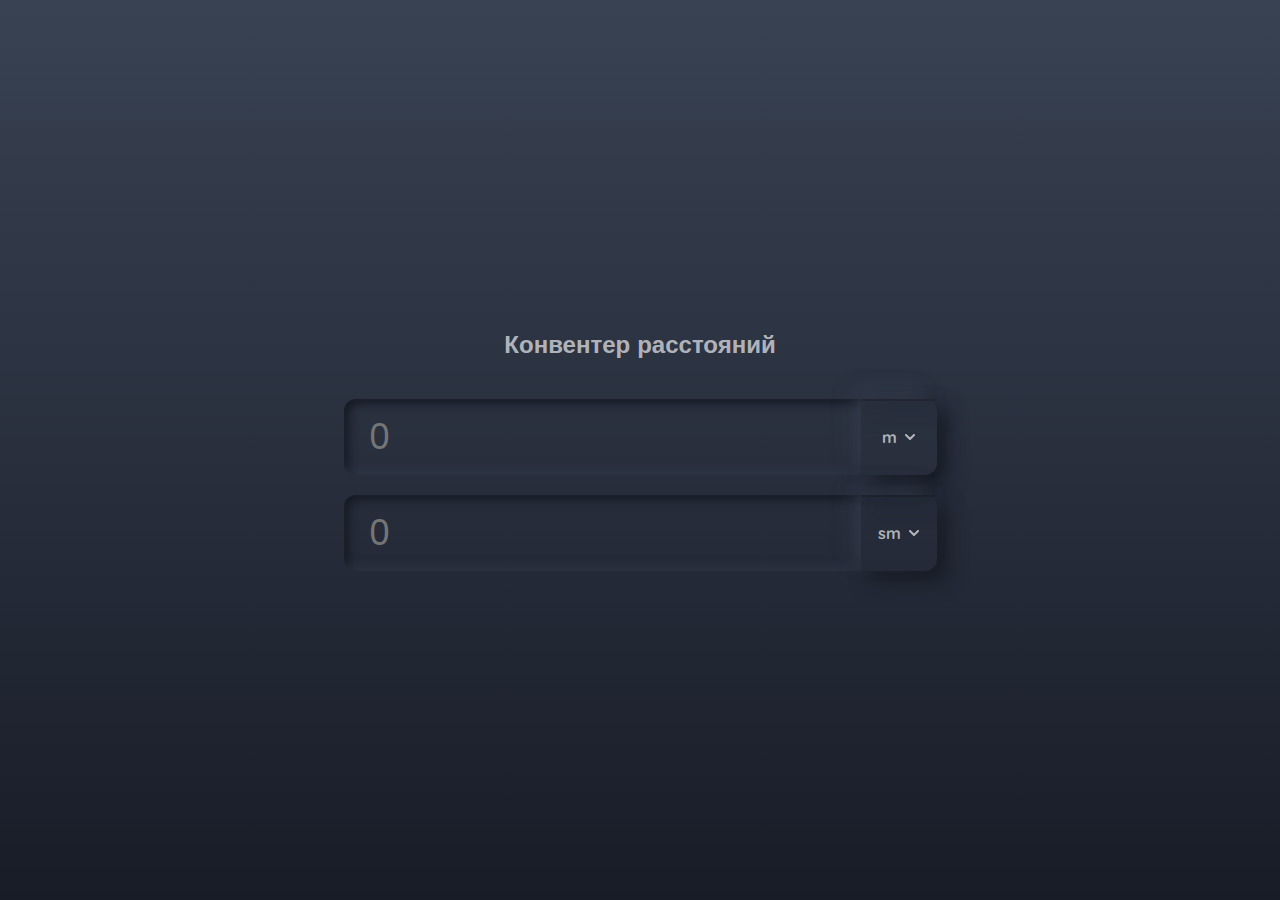
<file: index.html>
<!DOCTYPE html>
<html lang="en">

<head>
	<meta charset="UTF-8">
	<meta http-equiv="X-UA-Compatible" content="IE=edge">
	<meta name="viewport" content="width=device-width, initial-scale=1.0">
	<link rel="stylesheet" href="./style.css">
	<title>Калькулятор единиц длинны</title>
</head>

<body>
	<h2>Конвентер расстояний</h2>
	<div class="calculator">
		<div class="calculator_item">
			<input type="text" class="calculator_input" placeholder="0">
			<div class="selectbox calculator_selectbox">
				<div class="selectbox_selected">
					<span>m</span>
					<img src="arrow.svg" class="selectbox_arrow"></img>
				</div>
				<div class="selectbox_list">
					<ul>
						<li class="active">m</li>
						<li>sm</li>
						<li>ft</li>
						<li>yd</li>
						<li>km</li>
						<li>mm</li>
						<li>in</li>
					</ul>
				</div>
			</div>
		</div>
		<div class="calculator_item">
			<input type="text" class="calculator_input" placeholder="0">
			<div class="selectbox calculator_selectbox">
				<div class="selectbox_selected">
					<span>sm</span>
					<img src="arrow.svg" class="selectbox_arrow"></img>
				</div>
				<div class="selectbox_list">
					<ul>
						<li>m</li>
						<li class="active">sm</li>
						<li>ft</li>
						<li>yd</li>
						<li>km</li>
						<li>mm</li>
						<li>in</li>
					</ul>
				</div>
			</div>
		</div>
	</div>

	<script src="./main.js"></script>
</body>

</html>
</file>
<file: style.css>
@import url('https://fonts.googleapis.com/css2?family=Quicksand:wght@600&display=swap');
:root {
    /* Цвет фона - градиент */
    --gradient: linear-gradient(to bottom, #394253, #181C27)no-repeat;
    --color_text: rgba(255, 255, 255, 0.65);
    /*Shadow,*/
    --shadow: -10px -10px 20px #48506342,
        10px 10px 20px #171c25;
    /*Inner shadow*/
    --innerShadow: inset -5px -5px 10px #48506342, inset 5px 5px 10px #171c25;
}
*{
    box-sizing: border-box;/*border-box - Значения width/height задают высоту/ширину всего элемента*/
    margin:0;/*убрать отступы по умолчанию*/
    padding:0;
    
}
li{
    list-style-type: none;/*отменяет маркері для списка*/
}

input{outline: none;}/*delete outlines for inputs*/

body {
    position: relative;
    font-family: 'Quicksand', sans-serif;
    font-weight: bold;
    background: var(--gradient);
    height: 100vh;
    color: var(--color_text);
    display: flex;
    flex-direction: column;
    /*меняем ось направления елементов в body c горизонтали на вертикаль*/
    justify-content: center;
    align-items: center;
}
h2{
    margin-bottom: 40px;
}
/*Calculator elements*/
.calculator {
    
}
.calculator_item {
    display: flex;
}
.calculator_item:not(:last-child) {
    margin-bottom: 20px;
}

.calculator_input {
    font-size: 36px;
    color: var(--color_text);
    background: none;
    /*delete default style background for input*/
    border: none;
    /*delete default style background for input*/
    box-shadow: var(--innerShadow);
    border-radius: 12px 0px 0px 12px;
    padding: 16px 26px;
    height: 76px;
  
}
.calculator_selectbox .selectbox_selected{
    border-radius: 0px 12px 12px 0px;
}
/* Selectbox */
.selectbox {
    position: relative;   
    z-index: 0;
    transition: z-index 0s 0.3s;/*при убирании выпад списка*/
}
.selectbox_opened{
    z-index: 2;
    transition: z-index 0s 0s;/*при убирании выпад списка*/
}

/*Class that will be display our drop-down list - selectbox_list*/
/*Style for opened selectbox - selectbox_opened */
.selectbox_opened .selectbox_list{
    /*sets the maximum height of an element*/
    max-height: 500px;
    top: 100%;
}
/* Selectbox_opened is class modificator for selectbox_arrow*/
.selectbox_opened .selectbox_arrow{
 transform:rotate(-180deg);
}
.selectbox_selected {
    cursor: pointer;
    position: relative;
    z-index: 1;
    width: 76px;
    height: 76px;
    box-shadow: var(--shadow);
    display: flex;
    justify-content: center;
    align-items: center;
    
   
}
/*Class that will flip arrow with animation*/

.selectbox_arrow {
    margin-left: 8px;
    transition: all 0.3s ease-in-out ;
}

.selectbox_list {
    text-align: center;
    position: absolute;
    /* отступ сверху */
    top: 0;
    width: 100%;
    border-radius: 0px 0px 12px 12px;
    max-height: 0;/*sets the maximum height of an element*/
    overflow: hidden;
    box-shadow:var(--shadow);
    border: 1px solid rgba(0, 0, 0, 0.2);
    transition: all 0.4s ease-in-out ;
    background: var(--gradient);
}
.selectbox_list ul{
    padding: 8px 0;
}
.selectbox_list li {
    padding: 8px 0;
    cursor: pointer;
}
.selectbox_list li.active{
cursor: default;
}
/* Set conditions for hovered li element */
.selectbox_list li.active,
.selectbox_list li:hover{
    background: var(--gradient);
}
</file>
